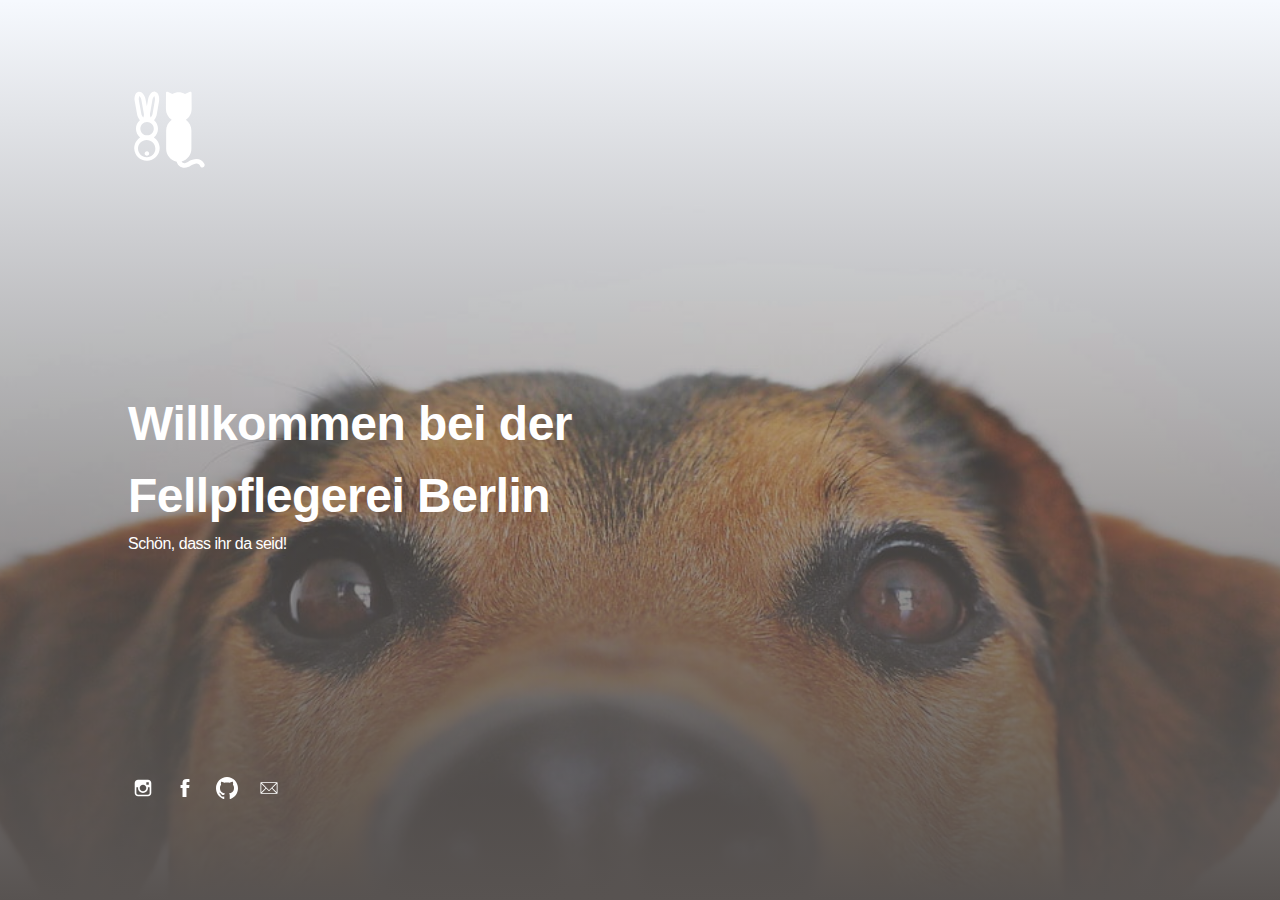
<file: index.html>
<!DOCTYPE html>
<html lang="de">
  <head>
    <meta charset="UTF-8" />
    <meta http-equiv="X-UA-Compatible" content="IE=edge" />

    <!-- SEO -->
    <title>Fellpflegerei</title>
    <meta name="description" content="" />
    <meta name="robots" content="index, follow" />

    <!-- Social & Open Graph -->
    <meta property="og:title" content="" />
    <meta property="og:description" content="" />
    <meta property="og:image" content="" />
    <meta property="og:url" content="" />
    <meta name="twitter:title" content="" />
    <meta name="twitter:description" content="" />
    <meta name="twitter:image" content="" />
    <meta name="twitter:card" content="summary_large_image" />
    <meta name="twitter:site" content="" />
    <meta name="twitter:creator" content="" />

    <!-- Favicon -->
    <link rel="icon" type="image/svg+xml" href="favicon.svg" />

    <!-- Styles -->
    <link
      rel="stylesheet"
      href="assets/css/style.css"
      type="text/css"
      media="screen"
    />
    <meta name="viewport" content="width=device-width,initial-scale=1" />
  </head>

  <body id="fullsingle" class="page-template-page-fullsingle-me">
    <div class="fs-me">
      <!-- Content Container -->
      <div class="me-content">
        <div class="logo">
          <img
            src="images/hur_logo_white.svg"
            alt="Logo"
            width="80"
            height="80"
          />
        </div>

        <!-- Sag was über Dich -->
        <div class="bio">
          <h1>Willkommen bei der Fellpflegerei Berlin</h1>
          <p>Schön, dass ihr da seid!</p>
        </div>

        <div class="network">
          <ul>
            <!-- Instagram icon reference  -->
            <li>
              <a
                class="icon-instagram"
                href="https://www.instagram.com/iamkirypeary"
                target="_blank"
              >
                <svg class="svg-icon" viewBox="0 0 20 20">
                  <path
                    fill="none"
                    d="M14.52,2.469H5.482c-1.664,0-3.013,1.349-3.013,3.013v9.038c0,1.662,1.349,3.012,3.013,3.012h9.038c1.662,0,3.012-1.35,3.012-3.012V5.482C17.531,3.818,16.182,2.469,14.52,2.469 M13.012,4.729h2.26v2.259h-2.26V4.729z M10,6.988c1.664,0,3.012,1.349,3.012,3.012c0,1.664-1.348,3.013-3.012,3.013c-1.664,0-3.012-1.349-3.012-3.013C6.988,8.336,8.336,6.988,10,6.988 M16.025,14.52c0,0.831-0.676,1.506-1.506,1.506H5.482c-0.831,0-1.507-0.675-1.507-1.506V9.247h1.583C5.516,9.494,5.482,9.743,5.482,10c0,2.497,2.023,4.52,4.518,4.52c2.494,0,4.52-2.022,4.52-4.52c0-0.257-0.035-0.506-0.076-0.753h1.582V14.52z"
                  ></path>
                </svg>
              </a>
            </li>
            <!-- Facebook icon reference  -->
            <li>
              <a
                class="icon-facebook"
                href="https://www.facebook.com/FellpflegereiBerlin"
              >
                <svg class="svg-icon" viewBox="0 0 20 20">
                  <path
                    fill="none"
                    d="M11.344,5.71c0-0.73,0.074-1.122,1.199-1.122h1.502V1.871h-2.404c-2.886,0-3.903,1.36-3.903,3.646v1.765h-1.8V10h1.8v8.128h3.601V10h2.403l0.32-2.718h-2.724L11.344,5.71z"
                  ></path>
                </svg>
              </a>
            </li>

            <!-- GitHub icon reference  -->
            <li>
              <a class="icon-github" href="https://github.com/kirypeary">
                <svg class="svg-icon" viewBox="0 0 20 20">
                  <g transform="matrix(0.613892,0,0,0.629428,9.99906,20.0808)">
                    <path
                      d="M0,-31.904C-8.995,-31.904 -16.288,-24.611 -16.288,-15.614C-16.288,-8.417 -11.621,-2.312 -5.148,-0.157C-4.333,-0.008 -4.036,-0.511 -4.036,-0.943C-4.036,-1.329 -4.05,-2.354 -4.058,-3.713C-8.589,-2.729 -9.545,-5.897 -9.545,-5.897C-10.286,-7.779 -11.354,-8.28 -11.354,-8.28C-12.833,-9.29 -11.242,-9.27 -11.242,-9.27C-9.607,-9.155 -8.747,-7.591 -8.747,-7.591C-7.294,-5.102 -4.934,-5.821 -4.006,-6.238C-3.858,-7.29 -3.438,-8.008 -2.972,-8.415C-6.589,-8.826 -10.392,-10.224 -10.392,-16.466C-10.392,-18.244 -9.757,-19.698 -8.715,-20.837C-8.883,-21.249 -9.442,-22.905 -8.556,-25.148C-8.556,-25.148 -7.188,-25.586 -4.076,-23.478C-2.777,-23.84 -1.383,-24.02 0.002,-24.026C1.385,-24.02 2.779,-23.84 4.08,-23.478C7.19,-25.586 8.555,-25.148 8.555,-25.148C9.444,-22.905 8.885,-21.249 8.717,-20.837C9.761,-19.698 10.392,-18.244 10.392,-16.466C10.392,-10.208 6.583,-8.831 2.954,-8.428C3.539,-7.925 4.06,-6.931 4.06,-5.411C4.06,-3.234 4.04,-1.477 4.04,-0.943C4.04,-0.507 4.333,0 5.16,-0.159C11.628,-2.318 16.291,-8.419 16.291,-15.614C16.291,-24.611 8.997,-31.904 0,-31.904"
                      fill="none"
                    />
                  </g>
                </svg>
              </a>
            </li>

            <!-- email icon reference one -->
            <li>
              <a class="icon-email" href="mailto:kiramarisa@yahoo.de">
                <svg class="svg-icon" viewBox="0 0 20 20">
                  <path
                    d="M17.388,4.751H2.613c-0.213,0-0.389,0.175-0.389,0.389v9.72c0,0.216,0.175,0.389,0.389,0.389h14.775c0.214,0,0.389-0.173,0.389-0.389v-9.72C17.776,4.926,17.602,4.751,17.388,4.751 M16.448,5.53L10,11.984L3.552,5.53H16.448zM3.002,6.081l3.921,3.925l-3.921,3.925V6.081z M3.56,14.471l3.914-3.916l2.253,2.253c0.153,0.153,0.395,0.153,0.548,0l2.253-2.253l3.913,3.916H3.56z M16.999,13.931l-3.921-3.925l3.921-3.925V13.931z"
                  ></path>
                </svg>
              </a>
            </li>
          </ul>
        </div>
      </div>
    </div>
  </body>
</html>
</file>
<file: assets/css/style.css>
/* -- Variables -- */
:root {
  --primary-color: #fff;
  --secondary-color: #000;
  --gradient-top-color: rgba(58, 35, 4, 0.637);
  --gradient-bottom-color: rgba(223, 78, 41, 0.842);
  --font: -apple-system, BlinkMacSystemFont, 'Segoe UI', Roboto,
    Oxygen-Sans, Ubuntu, Cantarell, 'Helvetica Neue', sans-serif;
}

/* -- CSS Reset -- */
* {
  text-rendering: optimizeLegibility;
  margin: 0;
  -webkit-box-sizing: border-box;
  box-sizing: border-box;
}

html,
body,
div,
h1,S
a,
img,
ul,
li,
p {
  margin: 0;
  padding: 0;
  border: 0;
  font-size: 100%;
  font: inherit;
  vertical-align: baseline;
  font-family: var(--font);
}

body {
  min-height: 100vh;
  scroll-behavior: smooth;
  text-rendering: optimizeSpeed;
  line-height: 1.5;
  border-style: none;
}

ul {
  list-style: none;
}

body,
a,
a:hover {
  color: #000000;
}

a,
a:hover {
  text-decoration: none;
  border: none;
  border-style: none;
  -webkit-box-shadow: none;
  box-shadow: none;
}

img {
  max-width: 100%;
  display: block;
}

/* -- Content -- */

@-webkit-keyframes fadein {
  from {
    opacity: 0;
  }
  to {
    opacity: 1;
  }
}

@keyframes fadein {
  from {
    opacity: 0;
  }
  to {
    opacity: 1;
  }
}

body.page-template-page-fullsingle-me {
  height: 100vh;
  font-weight: 400;
  font-size: 1rem;
  letter-spacing: -0.5px;
  color: var(--primary-color);
  background: linear-gradient(
    0deg,
    var(--gradient-top-color) 0%,
    var(--gradient-bottom-color) 100%
  );
  
  background-image: linear-gradient(
      180deg,
      rgba(65, 34, 9, 0) 0%,
      rgb(88, 83, 81) 100%
    ),
    url('../../images/dog.jpg');
  
  background-position: center center;
  background-size: cover;
  margin: 0px;
}

body.page-template-page-fullsingle-me h1 {
  font-weight: 600;
  font-size: 3rem;
}

.fs-me {
  padding: 10vh 10vw;
  overflow: hidden;
  position: absolute;
  z-index: 1000;
}
@media (max-width: 500px) {
  .fs-me {
    padding: 5vh 5vw;
    text-align: center;
  }
}
.fs-me .me-content {
  height: 80vh;
  display: -webkit-box;
  display: -ms-flexbox;
  display: flex;
  -webkit-box-orient: vertical;
  -webkit-box-direction: normal;
  -ms-flex-direction: column;
  flex-direction: column;
}
@media (max-width: 500px) {
  .fs-me .me-content {
    height: 90vh;
  }
}

.logo {
  -webkit-box-flex: 1;
  -ms-flex: 1 1 auto;
  flex: 1 1 auto;
  display: -webkit-box;
  display: -ms-flexbox;
  display: flex;
  -webkit-box-orient: vertical;
  -webkit-box-direction: normal;
  -ms-flex-direction: column;
  flex-direction: column;
  -ms-flex-item-align: left;
  align-self: left;
  -webkit-animation: fadein 2s;
  animation: fadein 2s;
}

@media (max-width: 500px) {
  .logo {
    -ms-flex-item-align: center;
    -ms-grid-row-align: center;
    align-self: center;
  }
}

.logo img {
  max-width: 165px;
  height: auto;
}

.bio {
  -webkit-box-flex: 1;
  -ms-flex: 1 1 auto;
  flex: 1 1 auto;
  display: -webkit-box;
  display: -ms-flexbox;
  display: flex;
  -webkit-box-orient: vertical;
  -webkit-box-direction: normal;
  -ms-flex-direction: column;
  flex-direction: column;
  -webkit-box-pack: center;
  -ms-flex-pack: center;
  justify-content: center;
  -webkit-animation: fadein 4s;
  animation: fadein 4s;
  max-width: 66%;
}

@media (max-width: 800px) {
  .bio {
    max-width: none;
  }
}

.network {
  -webkit-box-flex: 1;
  -ms-flex: 1 1 auto;
  flex: 1 1 auto;
  display: -webkit-box;
  display: -ms-flexbox;
  display: flex;
  -webkit-box-orient: vertical;
  -webkit-box-direction: normal;
  -ms-flex-direction: column;
  flex-direction: column;
  -webkit-animation: fadein 6s;
  animation: fadein 6s;
  margin-top: auto;
}

.network ul {
  -webkit-animation: fadein 6s;
  animation: fadein 6s;
  margin-top: auto;
}

.network ul li {
  display: inline-block;
  margin-right: 8px;
}

.network ul li a {
  display: inline-block;
  width: 30px;
  height: 30px;
  cursor: pointer;
}

.network ul li a .svg-icon {
  padding: 4px;
  width: 22px;
  height: 22px;
  margin: 0;
  display: block;
  -webkit-box-sizing: content-box;
  box-sizing: content-box;
}

.network ul li a .svg-icon path {
  fill: var(--primary-color);
  -webkit-transition: 1s;
  transition: 1s;
}

.network ul li a:hover .svg-icon path {
  fill: var(--secondary-color);
  -webkit-transition: 0.1s;
  transition: 0.1s;
}
</file>
